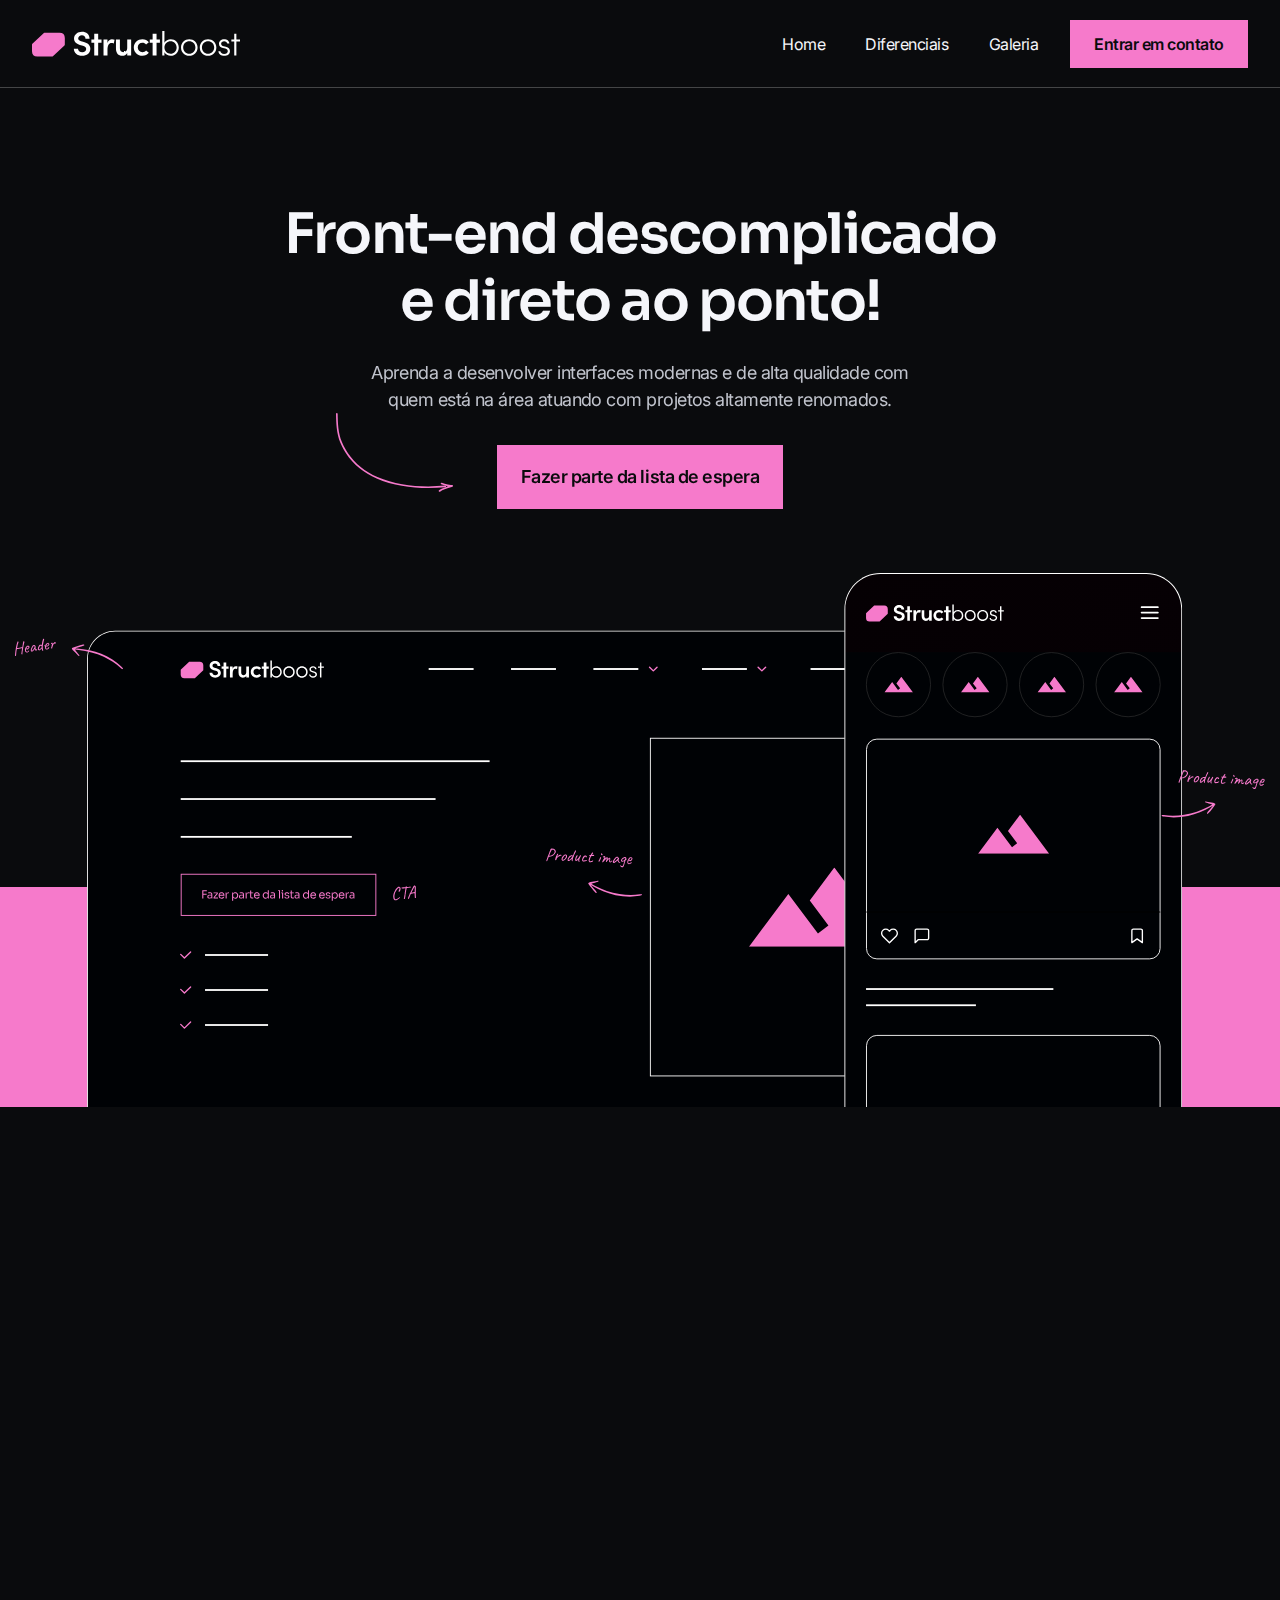
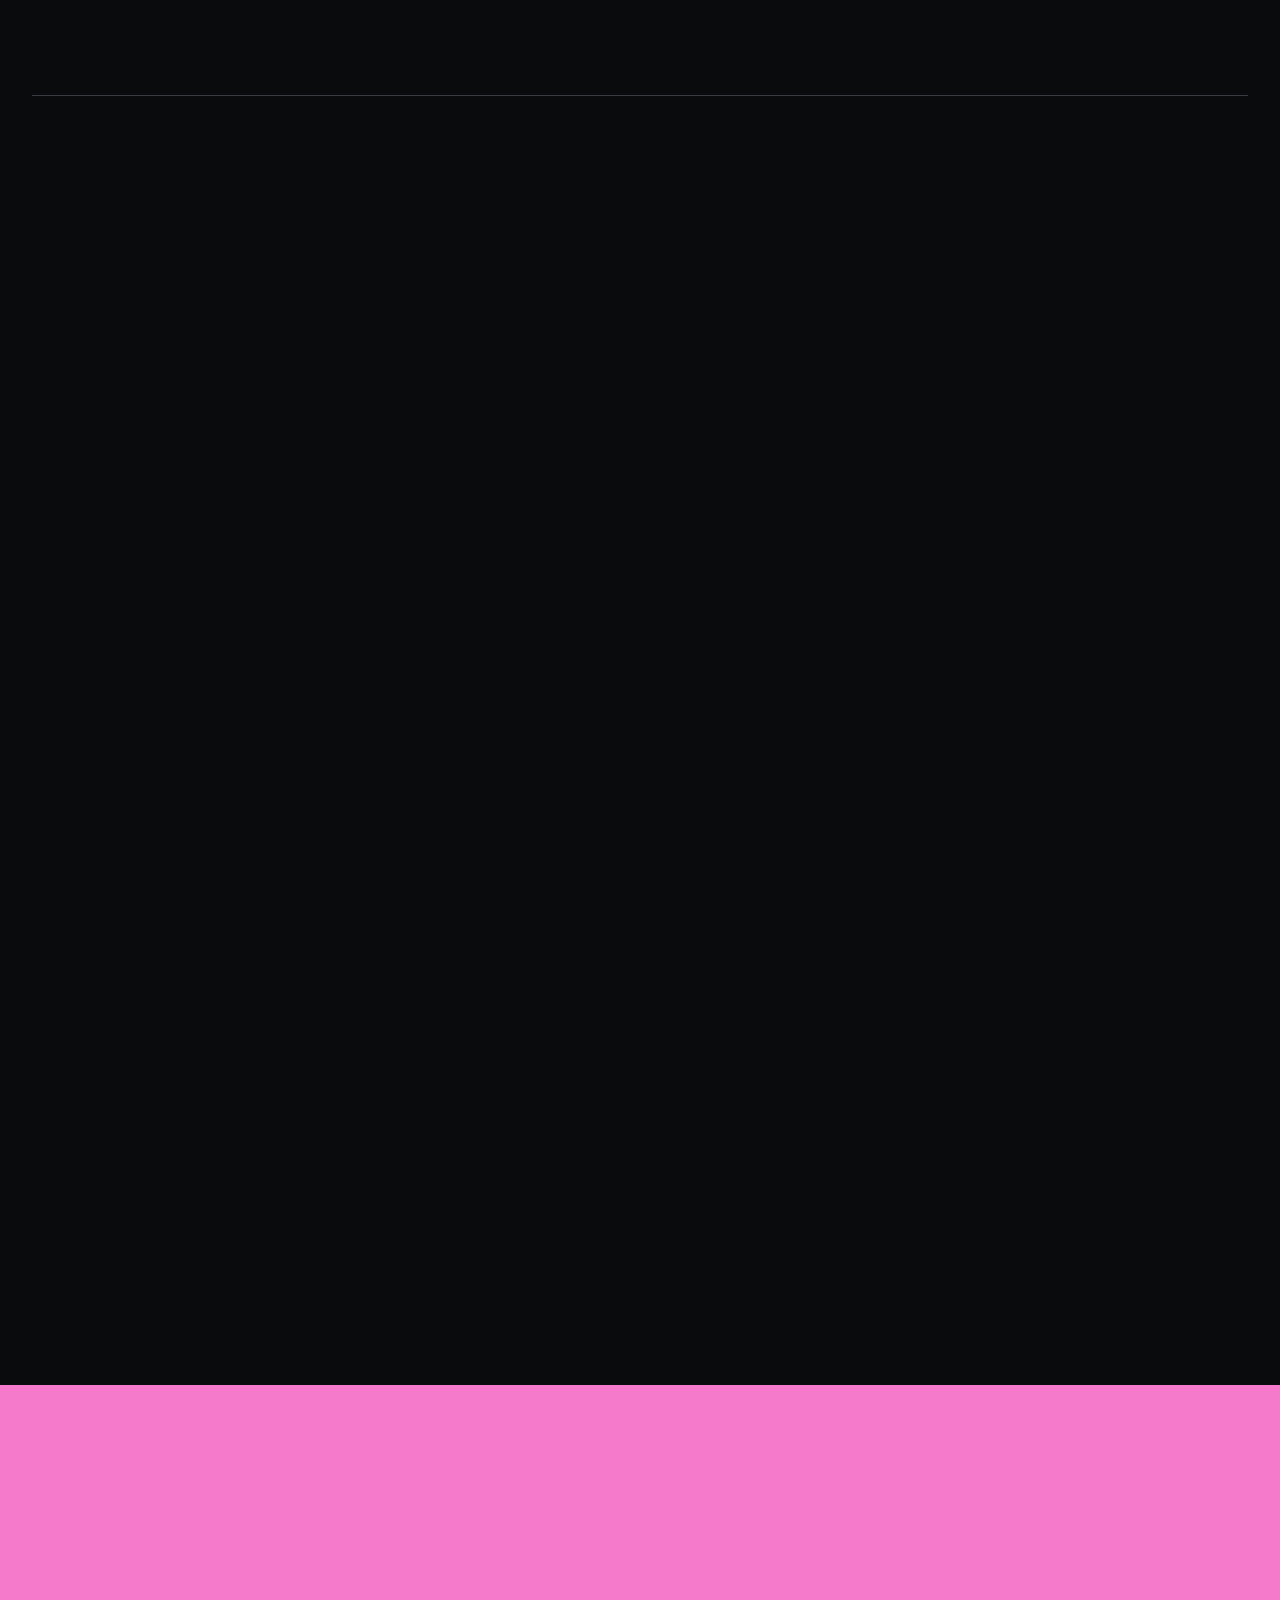
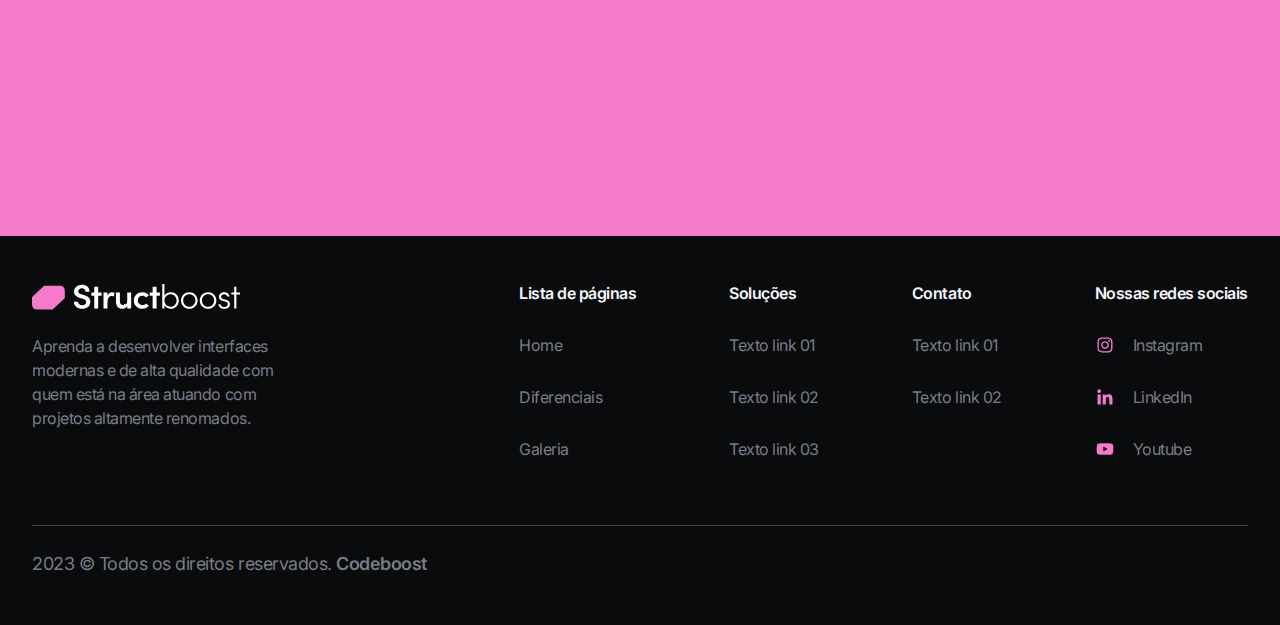
<file: index.html>
<!DOCTYPE html>
<html lang="pt-br">
<head>
    <link rel="preconnect" href="https://fonts.googleapis.com">
    <link rel="preconnect" href="https://fonts.gstatic.com" crossorigin>
    <link href="https://fonts.googleapis.com/css2?family=Inter:wght@100..900&family=Sora:wght@100..800&display=swap" rel="stylesheet">
    <meta charset="UTF-8">
    <meta name="viewport" content="width=device-width, initial-scale=1.0">
    <title>Structboost - Codeboost firts project of the course</title>

    <link href="https://unpkg.com/aos@2.3.1/dist/aos.css" rel="stylesheet"> <!--Biblioteca AOS cdn css-->
    <link rel="stylesheet" href="./css/main.css">
    <link rel="stylesheet" href="./css/components.css">
    <link rel="stylesheet" href="./css/grid.css">
    <link rel="stylesheet" href="./css/typograph.css">
    <link rel="stylesheet" href="./css/variables.css"> 
    <!--Style que ficar por ultimo eh o qual vai ter mais importancia-->
    <link rel="stylesheet" href="./css/reset.css">
</head>

<body>
    <header>
        <div class="container">
            <a href="./" class="logo">
                <img src="imgs/logo.svg" alt="Logo Structboost" title="Logo Structboost">
            </a>
            <button class="btn-mobile">
                <img src="imgs/icon-menu.svg" alt="Icone de Navegação">
            </button>
            <nav>
                <ul>
                    <li><a href="">Home</a></li>
                    <li><a href="">Diferenciais</a></li>
                    <li><a href="">Galeria</a></li>
                </ul>
                <button class="btn-primary">
                    Entrar em contato
                </button>
            </nav>
        </div>
    </header>

    <section class="s-hero">
        <div class="container">
            <div class="text" data-aos="fade-right">  <!--data-aos atributo da animacao do aos e as config da animacao duracao etc ficam no init-->
                <h1>Front-end descomplicado e direto ao ponto!</h1>
                <p>Aprenda a desenvolver interfaces modernas e de alta qualidade com quem está na área atuando com projetos altamente renomados.</p>
                <button class="btn-primary lg">
                    Fazer parte da lista de espera
                </button>
                <img src="./imgs/arrow.svg" class="arrow">
            </div>
        </div>
        <img src="./imgs/ilustra-desktop.svg" class="ilustra" alt="" data-aos="fade-up" data-aos-delay="200">
        <img src="imgs/ilustra-mobile.svg" class="ilustra-mobile" alt="">
    </section>

    <section class="s-digital">
        <div class="container">
            <h3 data-aos="fade-right">Transformando Ideias em Realidade Digital!</h3>
            <ul>
                <li data-aos="fade-right"><div class="item-digital">
                    <div class="icon">
                        <img src="imgs/icon-impacto.svg" alt="">
                    </div>
                    <div class="info">
                        <h6>Impacto Visual Imbatível</h6>
                        <p>Domine a arte de criar interfaces envolventes que conquistam <br> corações e mentes dos usuários.</p>
                    </div>
                </div></li>

                <li data-aos="fade-up"><div class="item-digital">
                    <div class="icon">
                        <img src="imgs/icon-nav.svg" alt="">
                    </div>
                    <div class="info">
                        <h6>Navegabilidade sem Limites</h6>
                        <p>Construa a base sólida para uma <br/> experiência de usuário fluida e intuitiva, garantindo a satisfação do público.</p>
                    </div>
                </div></li>

                <li data-aos="fade-left"><div class="item-digital">
                    <div class="icon">
                        <img src="imgs/icon-performance.svg" alt="">
                    </div>
                    <div class="info">
                        <h6>Performance Acelerada</h6>
                        <p>O Front End é a chave para otimizar o desempenho do seu site, cativando visitantes com velocidade e eficiência.</p>
                    </div>
                </div></li>
            </ul>
        </div>
    </section>

    <section class="s-art-front">
        <div class="container">
            <div class="title-text">

                <div class="left-text" data-aos="fade-right">
                    <h3>Domine a Arte do Front-end</h3>
                    <p>Prepare-se para criar interfaces incríveis e funcionais para a web com este curso completo de front-end.</p>
                </div>

                <div class="right-text" data-aos="fade-left">
                    <p>Junte-se a nós neste curso de front-end e embarque em uma jornada emocionante para se tornar um desenvolvedor web altamente qualificado.</p>
                </div>

            </div>

            <div class="all">
                
            <div class="card-post" data-aos="flip-left">
                <span class="tag">Fundamentos</span>
                <div class="image">
                    <img src="imgs/img-post.svg" alt="">
                </div>
                <div class="text">
                    <h6>HTML5 e Semântica</h6>
                    <p>Aprenda a usar a mais recente versão do HTML e crie páginas web bem estruturadas e otimizadas para os mecanismos de busca.</p>
                </div>
            </div>
    
            <div class="card-post" data-aos="flip-left">
                <span class="tag">Estilizando</span>
                <div class="image">
                    <img src="imgs/img-post.svg" alt="">
                </div>
                <div class="text">
                    <h6>CSS3 e Estilização Avançada</h6>
                    <p>Explore os recursos avançados do CSS3 para criar 
                        layouts responsivos, animações incríveis e designs atrativos.</p>
                </div>
            </div>
    
            <div class="card-post" data-aos="flip-left">
                <span class="tag">Potencializando</span>
                <div class="image">
                    <img src="imgs/img-post.svg" alt="">
                </div>
                <div class="text">
                    <h6>Javascript Moderno</h6>
                    <p>Aprenda a programar com Javascript moderno 
                        e torne suas páginas interativas e dinâmicas, proporcionando uma experiência única.</p>
                </div>
            </div>
    
            <div class="card-post" data-aos="flip-left">
                <span class="tag">Aplicações</span>
                <div class="image">
                    <img src="imgs/img-post.svg" alt="">
                </div>
                <div class="text">
                    <h6>Frameworks Front-end</h6>
                    <p>Descubra como utilizar frameworks populares como React,
                         Angular e Vue.js para criar aplicações web completas e eficientes.</p>
                </div>
            </div>
    
            <div class="card-post" data-aos="flip-left">
                <span class="tag">Designs</span>
                <div class="image">
                    <img src="imgs/img-post.svg" alt="">
                </div>
                <div class="text">
                    <h6>Design Responsivo </h6>
                    <p>Aprenda a criar designs responsivos 
                        e mobile-first que se adaptam perfeitamente a diferentes tamanhos de tela.</p>
                </div>
            </div>
            </div>
        </div>
    </section>

    <section class="s-newsletter">
        <div class="container" data-aos="zoom-out">
            <h2>Front-end descomplicado e direto ao ponto!</h2>
            <p>Aprenda a desenvolver interfaces modernas e de alta qualidade com <br/>quem está na 
                área atuando com projetos altamente renomados.</p>
             <button class="btn-primary white lg">
               Fazer parte da lista de espera
            </button>
        </div>
    </section>

    <footer>
        <div class="container">
            <div class="main-area">
                <div class="left">
                    <img src="./imgs/logo.svg" alt="Logo Structboost">
                    <p>Aprenda a desenvolver interfaces modernas e de alta 
                        qualidade com quem está na área atuando com projetos altamente renomados.</p>
                </div>

                <div class="right">
                    <div class="item-nav">
                        <h6>Lista de páginas</h6>
                        <ul>
                            <li>
                                <a href="#">Home</a>
                            </li>
                            <li>
                                <a href="#">Diferenciais</a>
                            </li>
                            <li>
                                <a href="#">Galeria</a>
                            </li>
                        </ul>
                    </div>

                    <div class="item-nav">
                        <h6>Soluções</h6>
                        <ul>
                            <li>
                                <a href="#">Texto link 01</a>
                            </li>
                            <li>
                                <a href="#">Texto link 02</a>
                            </li>
                            <li>
                                <a href="#">Texto link 03</a>
                            </li>
                        </ul>
                    </div>

                    <div class="item-nav">
                        <h6>Contato</h6>
                        <ul>
                            <li>
                                <a href="#">Texto link 01</a>
                            </li>
                            <li>
                                <a href="#">Texto link 02</a>
                            </li>
                        </ul>
                    </div>
                    
                    <div class="item-nav">
                        <h6>Nossas redes sociais</h6>
                        <ul>
                            <li>
                                <a href="#">
                                    <img src="imgs/insta-icon.svg" alt="Instagram">
                                    Instagram
                                </a>
                            </li>
                            <li>
                                <a href="#">
                                    <img src="imgs/linkedin-icon.svg" alt="LinkedIn">
                                    LinkedIn
                                </a>
                            </li>
                            <li>
                                <a href="#">
                                    <img src="imgs/youtube-icon.svg" alt="Youtube">
                                    Youtube
                                </a>
                            </li>
                        </ul>
                    </div>

                </div>
            </div>
            <p class="copy">2023 © Todos os direitos reservados. <strong>Codeboost</strong></p>
        </div>
    </footer>

    <!--Biblioteca AOS cdn Js-->
    <script src="https://unpkg.com/aos@2.3.1/dist/aos.js"></script> 
    <script>
        AOS.init({
            duration: 1000,
            disable: 'mobile'  
        });
    </script>

</body>
</html>
</file>
<file: css/main.css>
header{
    width: 100%;
    height: 8.8rem;
    display: flex;
    align-items: center;
    border-bottom: 1px solid rgba(255, 255, 255, 0.24);
}

header .container{
    display: flex;
    align-items: center;
    justify-content: space-between;
}

header .btn-mobile{
    display: none;
}

header nav{
    display: flex;
    align-items: center;
    gap: 3.2rem;
}

header nav ul{
    display: flex;
    gap: 4rem;
}

header nav ul li a{
    color: var(--gray-100);
    font-size: 1.6rem;
    letter-spacing: -0.48px;
    transition: opacity .3s ease;
}

header nav ul li a:hover{
    opacity: 0.7;
}


/*Section Hero*/
.s-hero{
    position: relative;
    width: 100%;
    padding-top: 11.3rem;
    /*posicionamento dos conteudos*/
    display: flex;
    flex-direction: column;
    align-items: center;
    overflow: hidden;
}

.s-hero::after{
    content: "";
    width: 100%;
    height: 22rem;
    background-color: var(--pink-10);
    position: absolute;
    left: 0;
    bottom: 0;
    z-index: -1;
}

.s-hero .text{
    position: relative;
    width: 100%;
    max-width: 71.9rem;
    text-align: center;
    margin: 0 auto;
    margin-bottom: 6.4rem;
}

.s-hero .text h1{
    position: relative;
    font-weight: 600;
    letter-spacing: -1.68px;
}

/*Seletor before, aqui add o line svg direto no css*/
.s-hero .text h1::before{
    content: ''; /*permite o stroke aparecer*/
    max-width: 59.9rem;
    height: 2.2rem;
    background: url(../imgs/stroke.svg) no-repeat left center; /*antes era center center, mas para animacao fluir da linha left para n segurar o bg*/
    position: absolute;
    left: 3.9rem;
    bottom: -5px;
    z-index: -1; /*faz o stroke aparecer na camada -1 ao h1*/
    animation: drawLine 1s 0.5s ease-in forwards; /*1s de tempo de animacao e 1s de delay forwards tipo status final para*/
}

/*animacao da linha aparecendo, da esq para dir e ficar estatico no final*/
@keyframes drawLine {
    from {
        width: 0;
    }
    to {
        width: 100%;
    }
}

.s-hero .text p{
    max-width: 55.6rem;
    margin: 0 auto;
    letter-spacing: -0.54px;
    margin-top: 2.4rem;
    margin-bottom: 3.2rem;
    color: var(--gray-300);
}

.s-hero .text .arrow{
    position: absolute;
    left: 5.5rem;
    bottom: 1.7rem;
    animation: floating 3s ease-in-out infinite;
}

/*animacao da seta, com 3 status de posicao x*/
@keyframes floating {
    0% {
        transform: translateX(0px);
    }
    50%{
        transform: translateX(15px);
    }
    100%{
        transform: translate(0px);
    }
}


.s-hero .ilustra{
    padding: 0 1.5rem;
}

.s-hero .ilustra-mobile{
    display: none;
}

/*section Transformando a ideias em realidade digital*/
.s-digital{
    padding-top: 12.8rem;
}

.s-digital h3{
    text-align: center;
    max-width: 53.3rem;
    margin: 0 auto;
    margin-bottom: 6.4rem;
}

.s-digital ul{
    display: flex;
    justify-content: space-between;
    border-bottom: 1px solid var(--gray-800);
    padding-bottom: 12.8rem; /* criando a line aqui por conta dele seguir o tamanho do container*/
}

/*Section Domine a arte do front-end*/
.s-art-front{
    padding: 12.8rem 0;
}

.s-art-front .title-text{
    display: flex;
    align-items: center;
    justify-content: space-between;
    margin-bottom: 6.4rem;
}

.s-art-front .title-text h3{
    letter-spacing: -1.3px;
    font-weight: 600;
}

.s-art-front .title-text p{
    color: var(--gray-600);
    letter-spacing: -0.54px;
    margin-top: 1.6rem;
}

.s-art-front .title-text .left-text {
    max-width: 53.9rem;
}

.s-art-front .title-text .left-text p {
    max-width: 45.2rem;
}

.s-art-front .title-text .right-text{
    max-width: 42.9rem;
}

.s-art-front .all{
    display: grid;
    grid-template-columns: repeat(3, 1fr); /*3 colunas tamanha fracionario de 1*/
    gap: 3.2rem; /*distancia entre cada coluna*/
}

.s-art-front .all .card-post:first-child{
    grid-column: span 2; /*Faz qeu o firt-child (primeiro card) ocupe o espaco de 2 cards*/
}

.s-art-front .all .card-post p{
    color: var(--color-gray-600, #787C87);
    font-size: 1.6rem;
    font-weight: 400;
    line-height: 150%; /* 24px */
    letter-spacing: -0.48px;
}

/*Section Newletter*/
.s-newsletter{
    padding: 8.9rem 0;
    background-color: var(--pink-10);
}

.s-newsletter .container{
    text-align: center;
}

.s-newsletter h2{
    max-width: 64.6rem;
    margin: 0 auto; /*centralizar conteudo*/
    font-weight: 600;
    letter-spacing: -1.44px;
    margin-bottom: 1.6rem;
}

.s-newsletter p{
    max-width: 68.7rem;
    margin: 0 auto; /*centralizar conteudo*/
    font-weight: 400;
    line-height: 150%; 
    letter-spacing: -0.66px;
    margin-bottom: 2.4rem;
}

/*Footer*/
footer{
    padding: 4.8rem 0;
}

footer .main-area{
    display: flex;
    align-items: flex-start;
    justify-content: space-between;
    border-bottom: 1px solid rgba(255, 255, 255, 0.24);
    padding-bottom: 6.6rem;
    margin-bottom: 2.4rem;
}

footer .main-area .left{
    max-width: 27.9rem;

}

footer .main-area .left p{
    margin-top: 2.4rem;
    color: var(--gray-600);
    font-size: 1.6rem;
    line-height: 150%;
    letter-spacing: -0.48px;
}

footer .main-area .right{
    flex-grow: 1;
    max-width: 72.9rem;
    display: flex;
    justify-content: space-between;
}

footer .main-area .right .item-nav h6{
    font-family: 'Inter', sans-serif;
    font-size: 1.6rem;
    font-weight: 600;
    letter-spacing: -0.48px;
    margin-bottom: 3.2rem;
}

footer .main-area .right .item-nav ul li:not(:last-child){
    margin-bottom: 3.2rem;
}

footer .main-area .right .item-nav ul li a{ 
    color: var(--gray-600, #787C87);
    font-size: 1.6rem;
    letter-spacing: -0.48px;
    transition: color 0.3s ease; 
    display: flex;  /*como os outras colunas n tem mais um item n interfere colocar aqui as configs do icon+txt*/
    gap: 1.8rem;
}

footer .main-area .right .item-nav ul li a:hover{
    color: var(--gray-100);
}

footer .copy{
    color: var(--gray-600, #787C87);
    letter-spacing: -0.48px;
}

footer .copy strong{
    font-weight: 600;
}

/*Responsividade - Mediacare*/
/* Ate  monitores pequenos*/
@media(max-width: 1200px){
    .s-digital{
        padding-top: 6.8rem;
    }
    
    .s-digital ul{
        gap: 3.2rem;
        padding-bottom: 6.8rem;
    }

    .item-digital .info p{
        font-size: 1.6rem;
    }

    .item-digital .info h6{
        font-size: 2rem;
    }

    .s-art-front{
        padding: 6rem 0;
    }

    .s-art-front .all{
        gap: 1.6rem;
    }

    .s-art-front .all .card-post:first-child,
    .s-art-front .all .card-post:nth-child(2){
        grid-column: span 3;
    }

    footer .main-area .right{
        max-width: 66.2rem;
    }
}

/* Ate  Tablet*/
@media(max-width: 991px){
    .s-hero::after{
        height: 13rem;
    }

    /*Para deixar itens em coluna centralizadas*/
    .s-digital ul{
        flex-direction: column;
        align-items: center;
    }

    .item-digital{
        text-align: center;
    }

    .item-digital .icon{
        margin: 0 auto;
        margin-bottom: 1.6rem;
    }

    .item-digital .info p br{
        display: none;
    }

    .s-art-front .title-text{
         flex-direction: column;
         align-items: center;
         margin-bottom: 4rem;
    }

    .s-art-front .title-text .left-text{
        text-align: center;
        max-width: 100%;
    }

    .s-art-front .title-text .left-text p {
        max-width: 100%;
        margin-top: 8px;
    }

    .s-art-front .title-text .right-text{
        max-width: 100%;
        text-align: center;
    }

    footer .main-area {
        flex-direction: column;
        gap: 4rem;
    }

    footer .main-area .left{
        max-width: 100%;
        text-align: center;
    }

    footer .main-area .left img{
        margin: 0 auto;
    }

    footer .main-area .right{
        max-width: 100%;
        width: 100%;
    }
}


@media(max-width: 768px){
    header nav{
        display: none;
    }
    header .btn-mobile{
        display: block;
    }
    /*HERO*/
    .s-hero{
        padding-top: 6rem;
    }
    .s-hero .text h1 {
        max-width: 49rem;
        margin: 0 auto;
    }
    .s-hero .text h1::before{
        left: 0;
        bottom: -4px;
        background-size: 100%;
    }
    .s-hero .text p {
        max-width: 41.6rem;
    }
    .s-hero .text .arrow {
        bottom: 3.7rem;
        left: 2rem;
        max-width: 60px;
    }

    .s-art-front .all {
        grid-template-columns: 1fr;
    }

    /*deixando forma default o grid dos cards, de forma que fiquem um abaixo do outro*/
    .s-art-front .all .card-post:first-child,
    .s-art-front .all .card-post:nth-child(2){
        grid-column: initial;
    }
}

/* Ate  celulares*/
@media(max-width: 560px){
    header{
        height: 7.2rem;
    }
    
    header .logo{
        max-width: 16rem;
    }
    .s-hero {
        padding-top: 8.8rem;
    }
    .s-hero .text h1 {
        font-size: 4rem;
    }

    .s-hero .text h1::before{
        bottom: -6px;
    }
     
    .s-her .text p {
        margin-top: 0.8rem;
        margin-bottom: 2.4rem;
        font-size: 1.6rem;
    }

    .s-hero .text .arrow{
        display: none;
    }

    .s-hero .ilustra {
        display: none;
    }

    .s-hero .ilustra-mobile{
        display: block;
    }

    .s-hero::after{
        height: 22rem;
    }

    .s-digital {
        padding-top: 8rem;
    }

    .s-digital ul {
        padding-bottom: 8rem;
    }

    .s-digital h3{
        font-size: 2.8rem;
    }

    .s-digital ul {
        gap: 6.4rem;
    }

    .s-art-front{
        padding: 8rem 0;
    }

    .s-art-front .title-text h3{
        font-size: 2.8rem;
        max-width: 22.7rem;
        margin: 0 auto;
    }

    .s-art-front .title-text .left p{
        margin-top: 1.6rem;
    }

    .s-art-front .title-text p{
        font-size: 1.6rem;
    }

    .card-post{
        padding: 1.6rem;
    }

    .card-post .image{
        margin-bottom: 5.4rem;
    }

    .card-post .text h6{
        font-size: 1.8rem;
    }

    .card-post .text p{
        font-size: 1.4rem;
    }

    .s-art-front .all{
        gap: 3.2rem;
    }

    .s-newsletter h2{
        font-size: 4rem;
    }

    footer .main-area .right{
        flex-direction: column;
        align-items: center;
        gap: 4.8rem;
    }

    footer .main-area .right .item-nav h6{
        text-align: center;
    }

    footer .main-area .right .item-nav ul li a{
        justify-content: center;
    }

    footer .main-area .right .item-nav:last-child{
        width: 100%;
    }

    footer .main-area .right .item-nav:last-child ul{
        display: flex;
        width: 100%;
        justify-content: space-between;
    }

    footer .main-area .right .item-nav:last-child ul li:not(:last-child){
        margin-bottom: 0;
    }

    footer .main-area{
        padding-bottom: 4.8rem;
    }

    footer .copy{
        text-align: center;
        font-size: 1.4rem;
    }
}
</file>
<file: css/components.css>
.btn-primary{
    padding: 1.6rem 2.4rem;
    background-color: var(--pink-10);
    color: var(--gray-900);
    font-size: 1.6rem;
    font-weight: 600;
    line-height: 100%; 
    letter-spacing: -0.48px;
    transition: background-color .3s ease;
}

.btn-primary.lg {
    padding: 2.3rem 2.4rem;
    font-size: 1.8rem;
}

.btn-primary:hover {
    background-color: var(--pink-20);
}

.btn-primary.white{
    background-color: #ffffff;
}

.btn-primary.white:hover{
    background-color: var(--gray-900);
    color: #ffffff;
}

.item-digital{
    width: 100%;
    max-width: 38.4rem;
}

.item-digital .icon{
    width: 4rem;
    height: 4rem;
    display: flex;
    align-items: center;
    justify-content: center;
    margin-bottom: 1.6rem;
}

.item-digital .info h6 {
    margin-bottom: 0.8rem;
}

.item-digital .info p{
    color: var(--gray-600);
}

 .card-post{
    border: 0.2rem solid rgba(255, 255, 255, 0.08);
    background-color: rgba(255, 255, 255, 0.02);
    padding: 2.4rem;
 }

 .card-post .tag{
    display: inline-block;
    border-radius: 100px;
    background: rgba(255, 255, 255, 0.10);
    padding: 0.8rem 2.2rem;
    color: var(--gray-100);
    font-family: 'Sora', sans-serif;
    font-size: 1.4rem;
    font-weight: 600;
    line-height: 100%; /* 14px */
    letter-spacing: 1.26px;
    text-transform: uppercase;
    margin-bottom: 4.5rem;
 }

 .card-post .image{
    width: 100%;
    display: flex;
    align-items: center;
    justify-content: center;
    margin-bottom: 6.4rem;
 }

 .card-post .text{
    width: 100%;
    max-width: 50.8rem;
 }

 .card-post .text h6{
    margin-bottom: 0.8rem;
 }

 .card-post .text p{
    font-size: 1.6rem;
    color: var(--gray-600);
 }
</file>
<file: css/grid.css>
/*Grid conforme figma*/
.container{
    width: 100%;
    max-width: 124.6rem; 
    margin: 0 auto;
    padding: 0 1.5rem; 
    /*Por conta de estarmos adicionando 15px de padding dentro da nossa grid de 1216 conforme no figma,
    temos que aumentar em 30px o nossa área, então ficando 1216+30=1246px -> 124.6rem*/
}
</file>
<file: css/typograph.css>
h1, h2, h3, h4, h5, h6 {
    font-family: 'Sora', sans-serif;
    line-height: 120%; 
}

h1, h2, h3, h4 {
    font-weight: 700;
}

h5, h6 {
    font-weight: 600;
}

h1{
    font-size: 5.6rem;
}

h2{
    font-size: 4.8rem;
}

h3{
    font-size: 4.0rem;
}

h4{
    font-size: 2.8rem;
}

h5{
    font-size: 2.4rem;
}

h6{
    font-size: 2.2rem;
}

p{
    font-size: 1.8rem;
    line-height: 150%;
}
</file>
<file: css/variables.css>
:root {
    --pink-10: #F67ACB;
    --pink-20: #CF62A9;
    --pink-30: #9d457f;
    --gray-900: #0A0B0D;
    --gray-800: #393B42;
    --gray-700: #5C5F69;
    --gray-600: #787C87;
    --gray-500: #979BA6;
    --gray-400: #ABAFBA;
    --gray-300: #C0C3CC;
    --gray-200: #DFE1E8;
    --gray-100: #F5F6FA;
}
</file>
